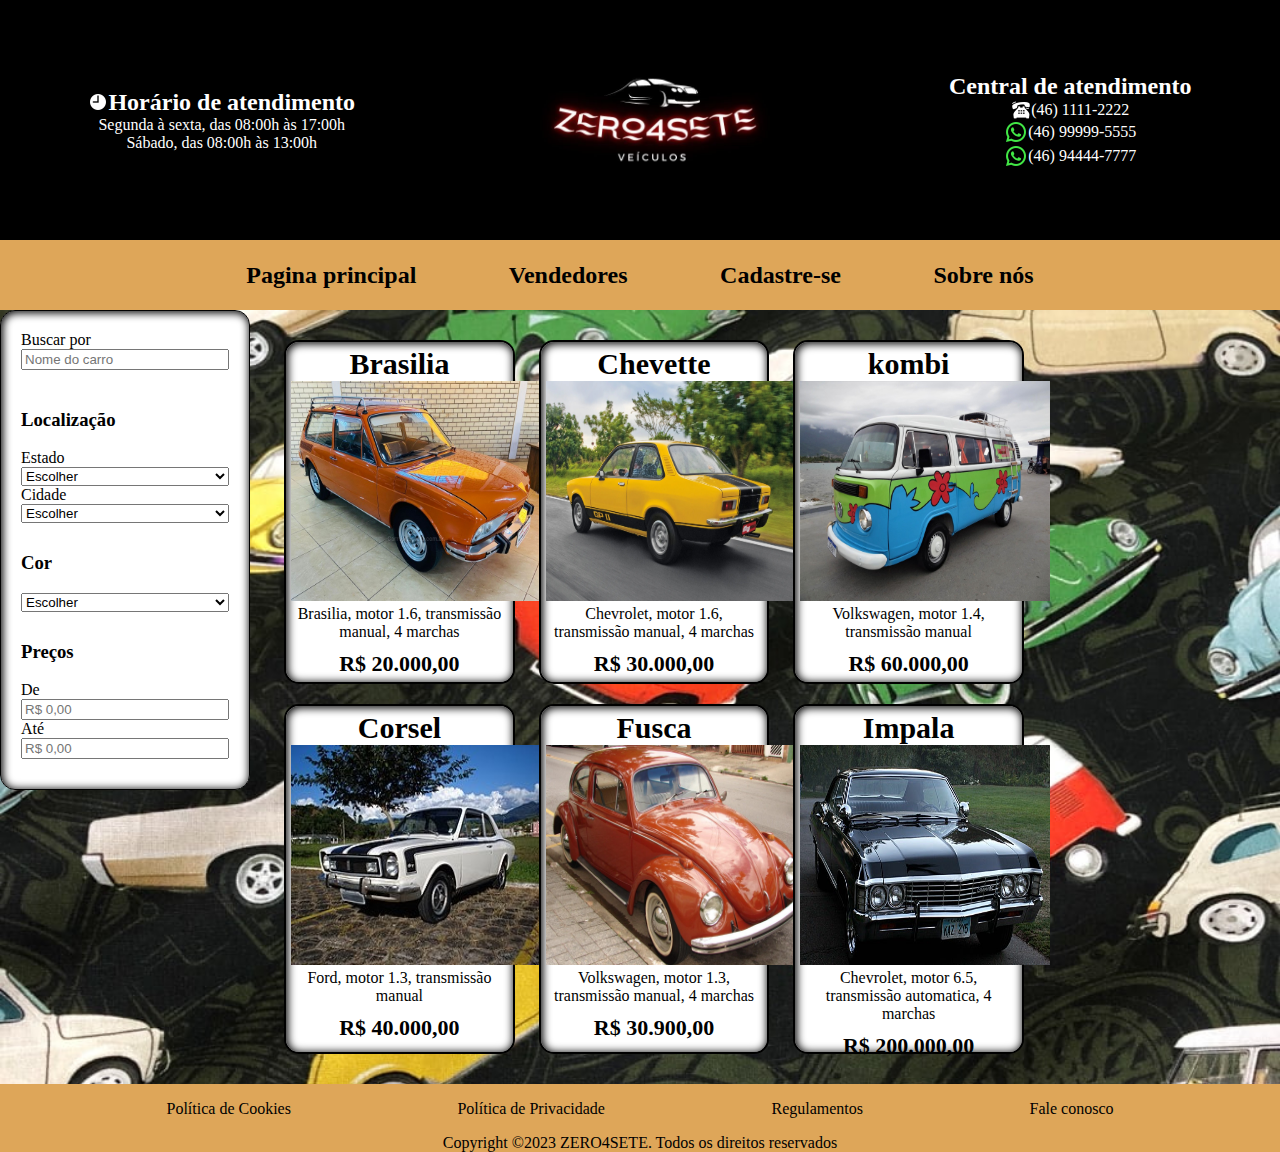
<file: html/index.html>
<!DOCTYPE html>
<html lang="pt-BR">

<head>
   <meta charset="UTF-8">
   <link rel="stylesheet" href="../css/style.css">
   <link rel="stylesheet" href="../css/padrao.css">
   <title>Home</title>
</head>

<body>
   <header>
      <div class="header">
         <div class="atendimento">
            <div>
               <img src="[data-uri]">
               <h2>Horário de atendimento</h2>
            </div>
            <p>Segunda à sexta, das 08:00h às 17:00h</p>
            <p>Sábado, das 08:00h às 13:00h</p>
         </div>
         <div class="logo">
            <img src="../imagens/logo.jpeg" alt="">
         </div>
         <div class="contato">
            <h2>Central de atendimento</h2>
            <div>
               <img src="[data-uri]">
               <p>(46) 1111-2222</p>
            </div>
            <div><img src="[data-uri]">
               <p>(46) 99999-5555
               </p>
            </div>
            <div><img src="[data-uri]">
               <p>(46)
                  94444-7777</p>
            </div>
         </div>
      </div>

      <nav class="navPaginas">
         <a href="index.html">
            <div>
               <h2>Pagina principal</h2>
            </div>
         </a><a href="vendedores.html">
            <div>
               <h2>Vendedores</h2>
            </div>
         </a><a href="clientes.html">
            <div>
               <h2>Cadastre-se</h2>
            </div>
         </a><a href="sobre.html">
            <div>
               <h2>Sobre nós</h2>
            </div>
         </a>
      </nav>
   </header>

   <main>
      <section class="sectionEsquerda">
         <div class="filtro">
            <div class="busca">
               <p>Buscar por</p>
               <div>
                  <input type="text" name="pesquisa" id="pesquisa" placeholder="Nome do carro">
               </div>
            </div>
            <div class="buscaLocalizacao">
               <h3>Localização</h3>
               <label for="estado">Estado</label>
               <select name="estado" id="estado">
                  <option value="" selected>Escolher</option>
                  <option value="parana">Paraná</option>
                  <option value="santaCatarina">Santa Catarina</option>
                  <option value="rioGrandeSul">Rio Grande do Sul</option>
                  <option value="saoPaulo">São Paulo</option>
                  <option value="rioJaneiro">Rio de Janeiro</option>
               </select>
               <label for="cidade">Cidade</label>
               <select name="cidade" id="cidade">
                  <option value="" selected>Escolher</option>
                  <option value="patoBranco">Pato Branco</option>
                  <option value="joinville">joinville</option>
                  <option value="saoPauloCapital">São Paulo</option>
                  <option value="portoAlegre">Porto Alegre</option>
                  <option value="niteroi">Niterói</option>
               </select>
            </div>
            <div class="buscaCor">
               <h3>Cor</h3>
               <label for="cor"></label>
               <select name="cor" id="cor">
                  <option value="" selected>Escolher</option>
                  <option value="azul">Azul</option>
                  <option value="vermelho">Vermelho</option>
                  <option value="preto">Preto</option>
                  <option value="branco">Branco</option>
                  <option value="laranja">Laranja</option>
               </select>
            </div>
            <div class="buscaPreco">
               <h3>Preços</h3>
               <label for="precoMenor">De</label>
               <input type="number" name="precoMenor" id="precoMenor" placeholder="R$ 0,00">
               <label for="precoMaior">Até</label>
               <input type="number" name="precoMaior" id="precoMaior" placeholder="R$ 0,00">
            </div>
         </div>
      </section>

      <section class="sectionCentral">
         <ul class="veiculos">
            <li>
               <h2>Brasilia</h2>
               <img src=../imagens/brasilia.jpeg>
               <p>Brasilia, motor 1.6, transmissão manual, 4 marchas</p>
               <p class="preco">R$ 20.000,00</p>
            </li>
            <li>
               <h2>Chevette</h2>
               <img src=../imagens/chevette.jpeg>
               <p>Chevrolet, motor 1.6, transmissão manual, 4 marchas</p>
               <p class="preco">R$ 30.000,00</p>
            </li>

            <li>
               <h2>kombi</h2>
               <img src=../imagens/combi.jpeg>
               <p>Volkswagen, motor 1.4, transmissão manual</p>
               <p class="preco">R$ 60.000,00</p>
            </li>

            <li>
               <h2>Corsel</h2>
               <img src=../imagens/corsel.jpeg>
               <p>
                  Ford, motor 1.3, transmissão manual
               <p class="preco">R$ 40.000,00</p>

            <li>
               <h2>Fusca</h2>
               <img src=../imagens/fusca.jpeg>
               <p>
                  Volkswagen, motor 1.3, transmissão manual, 4 marchas
               <p class="preco">R$ 30.900,00</p>
            </li>

            <li>
               <h2>Impala</h2>
               <img src=../imagens/impala.jpeg>
               <p>
                  Chevrolet, motor 6.5, transmissão automatica, 4 marchas
               </p>
               <p class="preco">R$ 200.000,00 </p>
            </li>
         </ul>
      </section>

      <section class="sectionDireita">

      </section>
   </main>
   
   <footer>
      <div class="linksPolitica">
         <ul>
            <li><a href="about:blank">
                  <p>Política de Cookies</p>
               </a></li>
            <li><a href="about:blank"></a>
               <p>Política de Privacidade</p>
            </li>
            <li><a href="about:blank"></a>
               <p>Regulamentos</p>
            </li>
            <li><a href="about:blank"></a>
               <p>Fale conosco</p>
            </li>
         </ul>
      </div>
      <div class="direitos">
         <p>Copyright ©2023 ZERO4SETE. Todos os direitos reservados</p>
      </div>
   </footer>
</body>

</html>
</file>
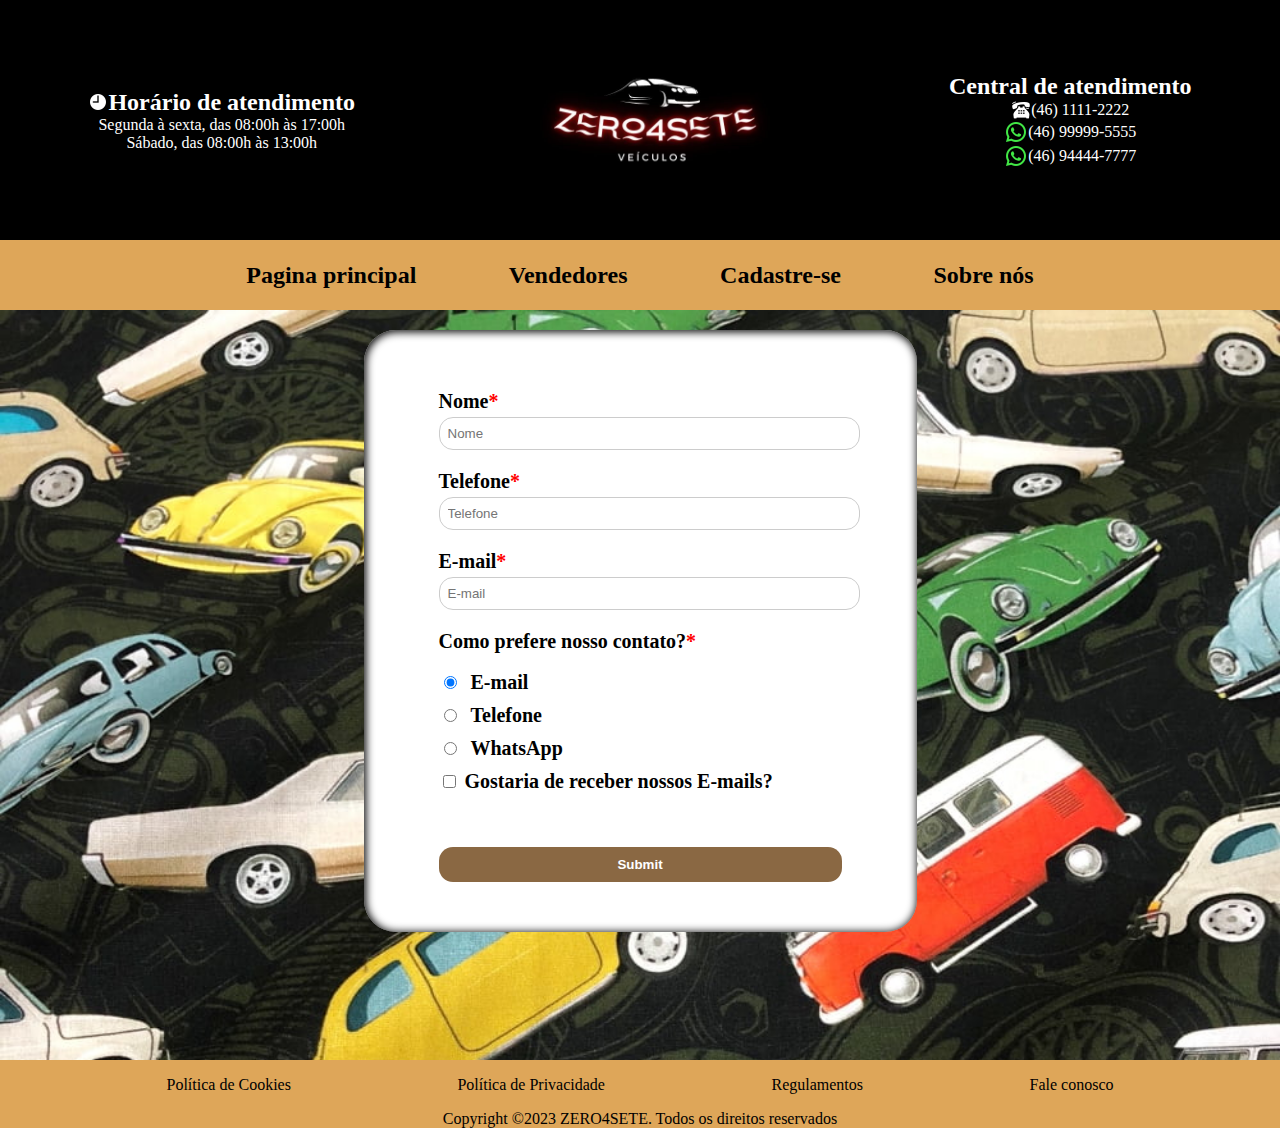
<file: html/clientes.html>
<!DOCTYPE html>
<html>

<head>
   <meta charset="UTF-8">
   <title>Cadastro de Cliente</title>
   <link rel="stylesheet" href="../css/clientes.css">
   <link rel="stylesheet" href="../css/padrao.css">
</head>

<body>
   <header>
      <div class="header">
         <div class="atendimento">
            <div>
               <img src="[data-uri]">
               <h2>Horário de atendimento</h2>
            </div>
            <p>Segunda à sexta, das 08:00h às 17:00h</p>
            <p>Sábado, das 08:00h às 13:00h</p>
         </div>
         <div class="logo">
            <img src="../imagens/logo.jpeg" alt="">
         </div>
         <div class="contato">
            <h2>Central de atendimento</h2>
            <div>
               <img src="[data-uri]">
               <p>(46) 1111-2222</p>
            </div>
            <div><img src="[data-uri]">
               <p>(46) 99999-5555
               </p>
            </div>
            <div><img src="[data-uri]">
               <p>(46)
                  94444-7777</p>
            </div>
         </div>
      </div>
      <nav class="navPaginas">
         <a href="index.html">
            <div>
               <h2>Pagina principal</h2>
            </div>
         </a><a href="vendedores.html">
            <div>
               <h2>Vendedores</h2>
            </div>
         </a><a href="clientes.html">
            <div>
               <h2>Cadastre-se</h2>
            </div>
         </a><a href="sobre.html">
            <div>
               <h2>Sobre nós</h2>
            </div>
         </a>
      </nav>
   </header>
   <main>
      <section class="sectionEsquerda"></section>
      <section class="sectionCentral">
         <div class="conteudo">
            <form method="post" class="formulario">
               <label>Nome<strong>*</strong></label>
               <input id="Nome" type="text" placeholder="Nome">

               <label>Telefone<strong>*</strong></label>
               <input id="Telefone" type="text" placeholder="Telefone">

               <label>E-mail<strong>*</strong></label>
               <input id="E-mail" type="text" placeholder="E-mail">


               <label>Como prefere nosso contato?<strong>*</strong></label><br>

               <div>
                  <input type="radio" id="e-mail" name="tipo_contato" value="E-mail" checked>
                  <label for="E">E-mail</label>
               </div>

               <div>
                  <input type="radio" id="telefone" name="tipo_contato" value="Telefone">
                  <label for="T">Telefone</label>
               </div>

               <div>
                  <input type="radio" id="whatsapp" name="tipo_contato" value="WhatsApp">
                  <label for="W">WhatsApp</label>
               </div>

               <div>
                  <input type="checkbox">
                  <label>Gostaria de receber nossos E-mails?</label>
               </div>

               <input type="submit">
            </form>
         </div>
      </section>
      <section class="sectionDireita"></section>
   </main>
      <footer>
         <div class="linksPolitica">
            <ul>
               <li><a href="about:blank">
                     <p>Política de Cookies</p>
                  </a></li>
               <li><a href="about:blank"></a>
                  <p>Política de Privacidade</p>
               </li>
               <li><a href="about:blank"></a>
                  <p>Regulamentos</p>
               </li>
               <li><a href="about:blank"></a>
                  <p>Fale conosco</p>
               </li>
            </ul>
         </div>
         <div class="direitos">
            <p>Copyright ©2023 ZERO4SETE. Todos os direitos reservados</p>
         </div>
      </footer>
</body>

</html>
</file>
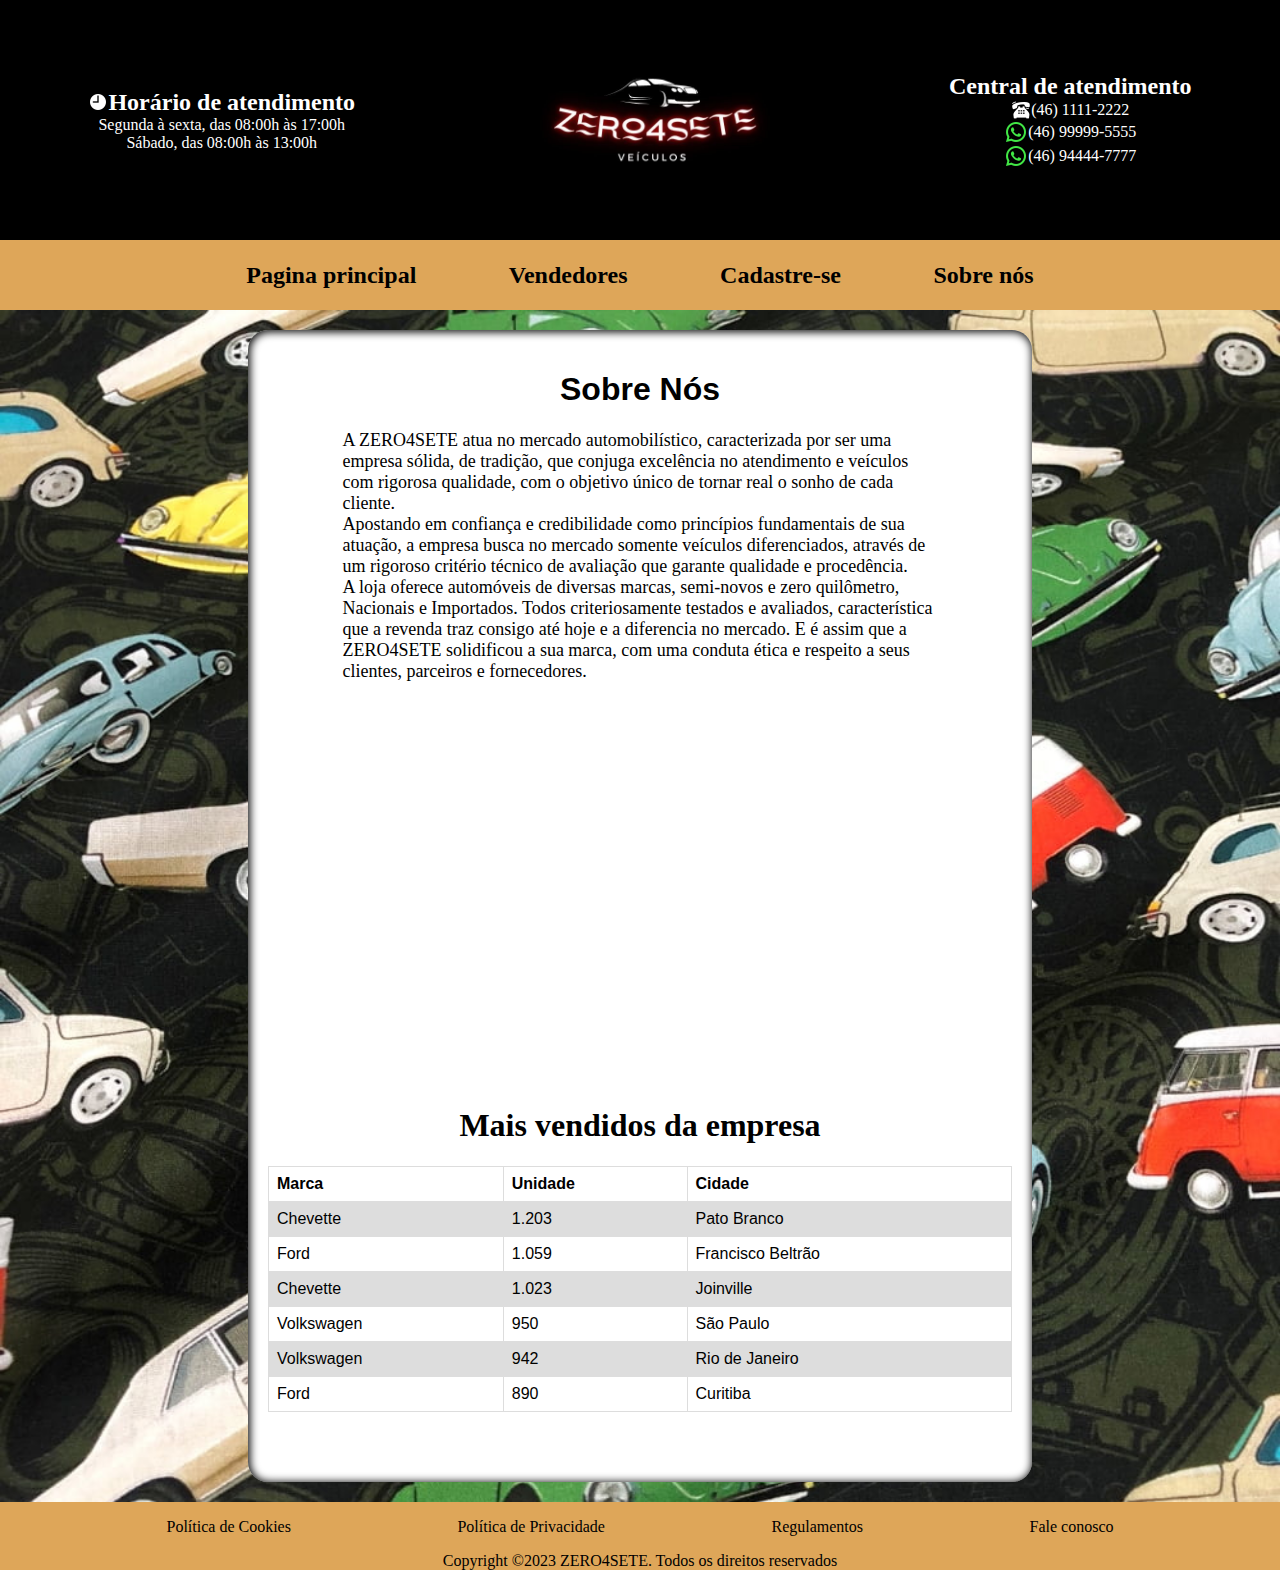
<file: html/sobre.html>
<!DOCTYPE html>
<html lang="pt-BR">

<head>
   <meta charset="UTF-8">
   <link rel="stylesheet" href="../css/sobre.css">
   <link rel="stylesheet" href="../css/padrao.css">
   <title>Home</title>
</head>

<body>
   <header>
      <div class="header">
         <div class="atendimento">
            <div>
               <img src="[data-uri]">
               <h2>Horário de atendimento</h2>
            </div>
            <p>Segunda à sexta, das 08:00h às 17:00h</p>
            <p>Sábado, das 08:00h às 13:00h</p>
         </div>
         <div class="logo">
            <img src="../imagens/logo.jpeg" alt="">
         </div>
         <div class="contato">
            <h2>Central de atendimento</h2>
            <div>
               <img src="[data-uri]">
               <p>(46) 1111-2222</p>
            </div>
            <div><img src="[data-uri]">
               <p>(46) 99999-5555
               </p>
            </div>
            <div><img src="[data-uri]">
               <p>(46)
                  94444-7777</p>
            </div>
         </div>
      </div>
      <nav class="navPaginas">
         <a href="index.html">
            <div>
               <h2>Pagina principal</h2>
            </div>
         </a><a href="vendedores.html">
            <div>
               <h2>Vendedores</h2>
            </div>
         </a><a href="clientes.html">
            <div>
               <h2>Cadastre-se</h2>
            </div>
         </a><a href="sobre.html">
            <div>
               <h2>Sobre nós</h2>
            </div>
         </a>
      </nav>
   </header>
   <main>
      <section class="sectionEsquerda"></section>
      <section class="sectionCentral">
         <div class="sobre">
            <h1 class="titulo">Sobre Nós</h1>
            <p> A ZERO4SETE atua no mercado automobilístico, caracterizada por ser uma
               empresa sólida, de tradição, que conjuga excelência no atendimento e veículos
               com rigorosa qualidade, com o objetivo único de tornar real o sonho de cada cliente.</p>
            <p> Apostando em confiança e credibilidade como princípios fundamentais de sua atuação,
               a empresa busca no mercado somente veículos diferenciados, através de um rigoroso
               critério técnico de avaliação que garante qualidade e procedência.</p>
            <p> A loja oferece automóveis de diversas marcas, semi-novos e zero quilômetro,
               Nacionais e Importados. Todos criteriosamente testados e avaliados, característica
               que a revenda traz consigo até hoje e a diferencia no mercado. E é assim que a
               ZERO4SETE solidificou a sua marca, com uma conduta ética e respeito a
               seus clientes, parceiros e fornecedores.</p>
         </div>
         <div class="mapa-conteudo">
            <iframe src="https://www.google.com/maps/embed?pb=!1m18!1m12!1m3!1d3579.0368633427374!2d
                 -52.67304979944708!3d-26.227991732839957!2m3!1f0!2f0!3f0!3m2!1i1024!2i768!4f13.1!3m3!1m2!
                 1s0x94e552ee13e36f59%3A0x94c66663b98feab6!2sR.%20Guarani%20-%20Centro%2C%20Pato%20Branco%20
                 -%20PR%2C%2085501-010!5e0!3m2!1spt-BR!2sbr!4v1583000223833!5m2!1spt-BR!2sbr" width="100%" height="300"
               frameborder="0" style="border:0;" allowfullscreen=""></iframe>
         </div>
         <div class="tabela">
            <h1>Mais vendidos da empresa</h1>
            <table>
               <tr>
                  <th>Marca</th>
                  <th>Unidade</th>
                  <th>Cidade</th>
               </tr>
               <tr>
                  <td>Chevette</td>
                  <td>1.203</td>
                  <td>Pato Branco</td>
               </tr>
               <tr>
                  <td>Ford</td>
                  <td>1.059</td>
                  <td>Francisco Beltrão</td>
               </tr>
               <tr>
                  <td>Chevette</td>
                  <td>1.023</td>
                  <td>Joinville</td>
               </tr>
               <tr>
                  <td>Volkswagen</td>
                  <td>950</td>
                  <td>São Paulo</td>
               </tr>
               <tr>
                  <td>Volkswagen</td>
                  <td>942</td>
                  <td>Rio de Janeiro</td>
               </tr>
               <tr>
                  <td>Ford</td>
                  <td>890</td>
                  <td>Curitiba</td>
               </tr>
            </table>
         </div>

      </section>
      <section class="sectionDireita"></section>
   </main>

   <footer>
      <div class="linksPolitica">
         <ul>
            <li><a href="about:blank">
                  <p>Política de Cookies</p>
               </a></li>
            <li><a href="about:blank"></a>
               <p>Política de Privacidade</p>
            </li>
            <li><a href="about:blank"></a>
               <p>Regulamentos</p>
            </li>
            <li><a href="about:blank"></a>
               <p>Fale conosco</p>
            </li>
         </ul>
      </div>
      <div class="direitos">
         <p>Copyright ©2023 ZERO4SETE. Todos os direitos reservados</p>
      </div>
   </footer>
</body>

</html>
</file>
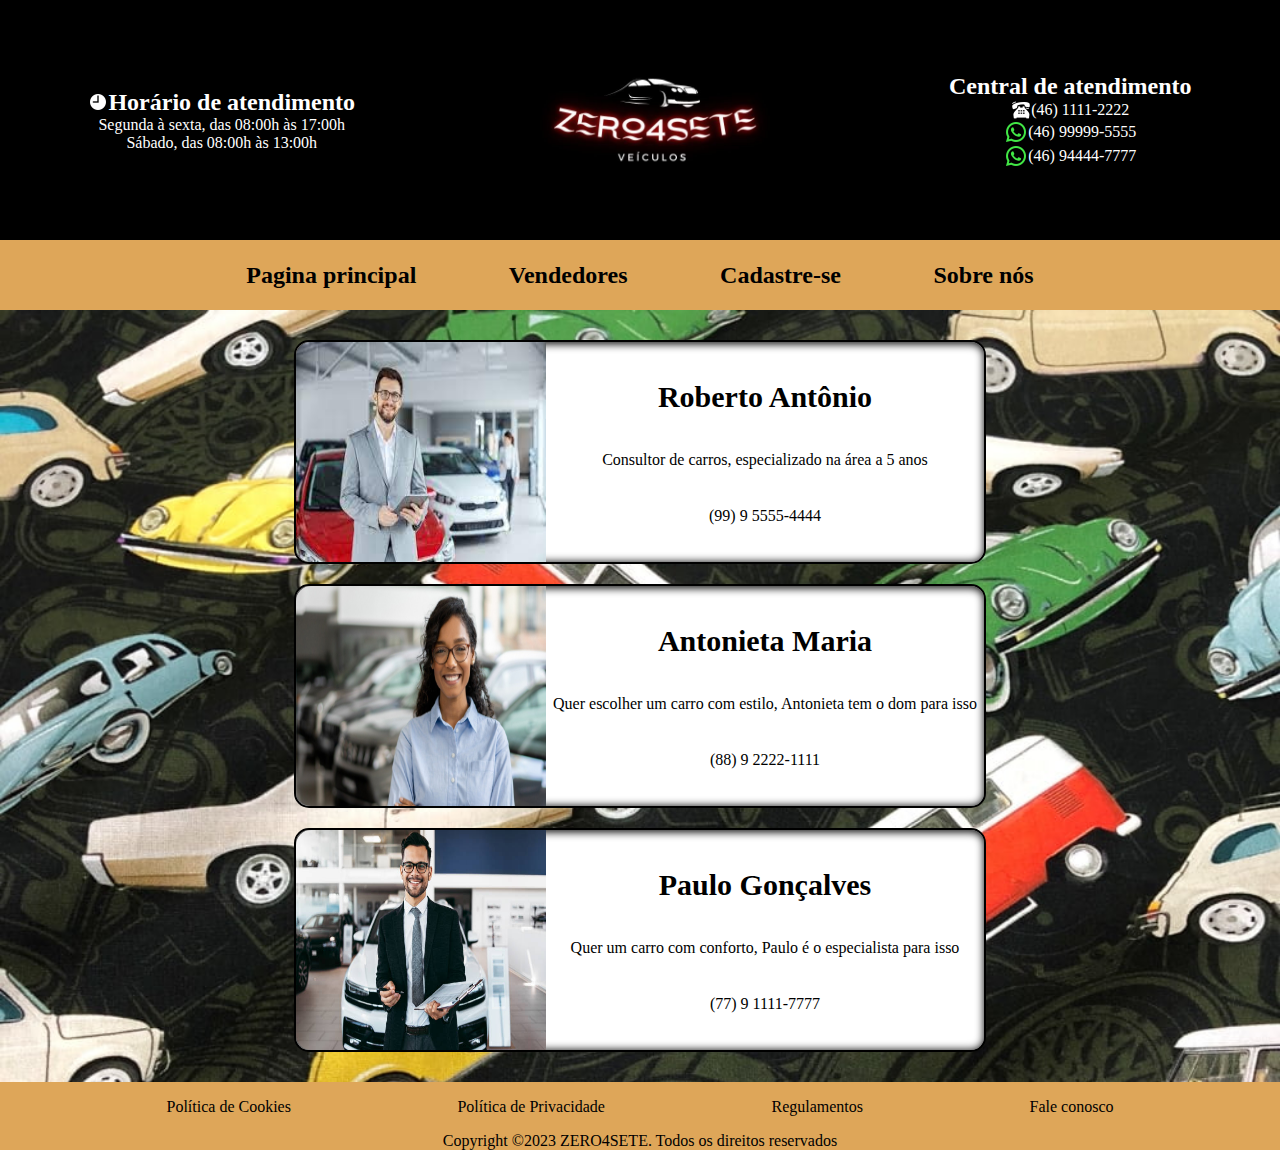
<file: html/vendedores.html>
<!DOCTYPE html>
<html lang="pt-BR">

<head>
   <meta charset="UTF-8">
   <link rel="stylesheet" href="../css/vendedores.css">
   <link rel="stylesheet" href="../css/padrao.css">
   <title>Home</title>
</head>

<body>

   <header>
      <div class="header">
         <div class="atendimento">
            <div>
               <img src="[data-uri]">
               <h2>Horário de atendimento</h2>
            </div>
            <p>Segunda à sexta, das 08:00h às 17:00h</p>
            <p>Sábado, das 08:00h às 13:00h</p>
         </div>
         <div class="logo">
            <img src="../imagens/logo.jpeg" alt="">
         </div>
         <div class="contato">
            <h2>Central de atendimento</h2>
            <div>
               <img src="[data-uri]">
               <p>(46) 1111-2222</p>
            </div>
            <div><img src="[data-uri]">
               <p>(46) 99999-5555
               </p>
            </div>
            <div><img src="[data-uri]">
               <p>(46)
                  94444-7777</p>
            </div>
         </div>
      </div>
      <nav class="navPaginas">
         <a href="index.html">
            <div>
               <h2>Pagina principal</h2>
            </div>
         </a><a href="vendedores.html">
            <div>
               <h2>Vendedores</h2>
            </div>
         </a><a href="clientes.html">
            <div>
               <h2>Cadastre-se</h2>
            </div>
         </a><a href="sobre.html">
            <div>
               <h2>Sobre nós</h2>
            </div>
         </a>
      </nav>
   </header>

   <main>
      <section class="sectionEsquerda"></section>
      <section class="sectionCentral">
         <ul class="vendedores">
            <li>
               <img src="../imagens/robertoAntonio.jpeg">
               <div class="descricaoVendedor">
                  <h2>Roberto Antônio</h2>
                  <p>
                     Consultor de carros, especializado na área a 5 anos
                  <p class="telefone">(99) 9 5555-4444</p>
               </div>
            </li>
            <li>
               <img src="../imagens/antonietaMaria.jpeg">
               <div class="descricaoVendedor">
                  <h2>Antonieta Maria</h2>
                  <p>
                     Quer escolher um carro com estilo, Antonieta tem o dom para isso
                  <p class="telefone">(88) 9 2222-1111</p>
               </div>
            </li>

            <li>
               <img src="../imagens/pauloGonçalves.jpeg">
               <div class="descricaoVendedor">
                  <h2>Paulo Gonçalves</h2>
                  <p>
                     Quer um carro com conforto, Paulo é o especialista para isso
                  </p>
                  <p class="preco">(77) 9 1111-7777</p>
               </div>
            </li>
         </ul>
      </section>
      <section class="sectionDireita"></section>
   </main>
   <footer>
      <div class="linksPolitica">
         <ul>
            <li><a href="about:blank">
                  <p>Política de Cookies</p>
               </a></li>
            <li><a href="about:blank"></a>
               <p>Política de Privacidade</p>
            </li>
            <li><a href="about:blank"></a>
               <p>Regulamentos</p>
            </li>
            <li><a href="about:blank"></a>
               <p>Fale conosco</p>
            </li>
         </ul>
      </div>
      <div class="direitos">
         <p>Copyright ©2023 ZERO4SETE. Todos os direitos reservados</p>
      </div>
   </footer>
</body>


</html>
</file>
<file: css/style.css>
/* SECTION */

.sectionEsquerda {
   display: flex;
   flex-direction: column;
   align-items: center;
   justify-content: center;
}

.filtro {
   display: flex;
   flex-direction: column;
   background-color: #fff;
   box-shadow: inset 1px 1px 8px 1px #000;
   padding: 20px;
   border: 1px solid #000;
   border-radius: 15px;
}

.filtro>div,
.filtro>div>div {
   margin-bottom: 10px;
}

/* SECTION */

.veiculos img {
   margin: 0;
   height: 220px;
   width: 250px;
}

.veiculos {
   display: flex;
   flex-direction: row;
   flex-wrap: wrap;
   justify-content: space-evenly;
   width: 940px;
   margin: 0;
}

.veiculos li {
   text-align: center;
   width: 30%;
   max-height: 350px;
   border-width: 2px;
   border-style: solid;
   box-sizing: border-box;
   border-color: #000000;
   border-radius: 15px;
   background-color: #fff;
   box-shadow: inset 1px 1px 8px 1px #000;
   padding: 5px;
   margin: 10px;
}

.veiculos h2 {
   font-size: 30px;
   font-weight: bold;
}

.veiculos li:hover {
   border-color: #C78C19;
}

.veiculos li:active {
   border-color: #088C19;
}

.preco {
   font-size: 22px;
   font-weight: bold;
   margin-top: 10px;
}

input,
select {
   min-width: 200px;
}

.buscaPreco,
.buscaLocalizacao,
.buscaCor {
   display: flex;
   flex-direction: column;
}
</file>
<file: css/padrao.css>
html,
body,
h2,
p,
a,
ul,
section {
   margin: 0;
   padding: 0;
}

a,
ul,
li {
   text-decoration: none;
   color: inherit;
   list-style-type: none;
}

main {
   background-image: url(../imagens/fundo.jpeg);
   background-repeat: no-repeat;
   background-size: cover;
   min-height: 100px;
}

/* BODY */

body {
   display: flex;
   flex-direction: column;
}

/* BODY */

/* HEADER */
.header {
   display: flex;
   max-height: 240px;
   background-color: #000;
   justify-content: space-around;
}

.atendimento {
   color: #fff;
   display: flex;
   flex-direction: column;
   align-items: center;
   justify-content: center;
}

.atendimento>div {
   display: flex;
   align-items: center;
}

.contato>div {
   display: flex;
   align-items: center;
}

.logo>img {
   height: 240px;
}

.contato {
   color: #fff;
   display: flex;
   flex-direction: column;
   align-items: center;
   justify-content: center;
}

.navPaginas {
   display: flex;
   padding: 0 200px 0 200px;
   background-color: #DEA659;
   height: 70px;
   justify-content: space-around;
   align-items: center;
}

/* HEADER */

/* SECTION */

.sectionEsquerda,
.sectionDireita {
   width: 20%;
   height: 100%;
}

.sectionCentral {
   display: flex;
   justify-content: center;
   padding: 20px;
   width: 60%;
}

/* SECTION */

/* MAIN */

main {
   min-height: 750px;
   display: flex;
   flex-direction: row;
}

/* MAIN */

/* FOOTER */

footer {
   background-color: #DEA659;
}

.linksPolitica>ul {
   display: flex;
   justify-content: space-evenly;
   align-items: center;
   height: 50px;
}

.direitos {
   display: flex;
   justify-content: center;
}

/* FOOTER */
</file>
<file: css/clientes.css>
.conteudo {
   max-height: 650px;
}

form {
   width: 403px;
   padding: 50px 75px 50px 75px;
   box-shadow: inset 1px 1px 8px 1px #000;
   border-radius: 32px;
   background-color: #fff;
}

label {
   font-size: 20px;
   font-weight: bold;
   margin-top: 10px;
}

input[type="text"] {
   width: 100%;
   padding: 8px;
   margin-top: 4px;
   margin-bottom: 10px;
   border: 1px solid #ccc;
   border-radius: 14px;
}

input[type="radio"],
input[type="checkbox"] {
   margin-top: 5px;
   margin-right: 5px;
}

input[type="submit"] {
   display: block;
   width: 100%;
   padding: 10px;
   background-color: #8A6843;
   color: #fff;
   border: none;
   border-radius: 14px;
   cursor: pointer;
   font-weight: bold;
   margin-top: 44px;
}

input[type="submit"]:hover {
   background-color: #A32E82;
}

label[for="E"],
label[for="T"],
label[for="W"] {
   margin-left: 5px;
}

.linksPolitica>ul {
   display: flex;
   justify-content: space-evenly;
   align-items: center;
   height: 50px;
}

.direitos {
   display: flex;
   justify-content: center;
}

.formulario {
   display: flex;
   flex-direction: column;
}

.formulario>label>strong {
   color: red;
}

.formulario>div {
   margin-bottom: 10px;
}
</file>
<file: css/sobre.css>
h1 {
	font-size: 200%;
}

.tabela {
	display: flex;
	flex-direction: column;
	align-items: center;
}

.sobre>p {
   font-size: 18px;
   max-width: 80%;
}

.sectionCentral {
	margin: 20px 0 20px 0;
	flex-direction: column;
   background-color: #fff;
   box-shadow: inset 1px 1px 8px 1px #000;
	border-radius: 20px;
}

.sectionCentral>div {
	margin: 0 0 50px 0;
}

.titulo {
	text-align: center;
	font-size: 200%;
	font-family: Verdana, Geneva, Tahoma, sans-serif;
}

.sobre {
	display: flex;
	flex-direction: column;
	align-items: center;
}

/* Tabela */

table {
	font-family: arial, sans-serif;
	border-collapse: collapse;
	width: 100%;
}

td,
th {
	border: 1px solid #dddddd;
	text-align: left;
	padding: 8px;
}

tr:nth-child(even) {
	background-color: #dddddd;
}

/* Tabela */
</file>
<file: css/vendedores.css>
.vendedores img {
   margin: 0;
   height: 220px;
   width: 250px;
   border-radius: 15px 0 0 15px;
}


.vendedores {
   display: flex;
   flex-direction: row;
   flex-wrap: wrap;
   justify-content: space-evenly;
   width: 940px;
   margin: 0;
}

.vendedores li {
   display: flex;
   width: 90%;
   max-height: 350px;
   border-width: 2px;
   border-style: solid;
   box-sizing: border-box;
   border-color: #000000;
   border-radius: 15px;
   background-color: #fff;
   box-shadow: inset 1px 1px 8px 1px #000;
   margin: 10px;
}

.vendedores h2 {
   font-size: 30px;
   font-weight: bold;
}

.vendedores li:hover {
   border-color: #C78C19;
}

.vendedores li:active {
   border-color: #088C19;
}

.descricaoVendedor {
   width: 100%;
   display: flex;
   flex-direction: column;
   align-items: center;
   justify-content: space-evenly;
}
</file>
